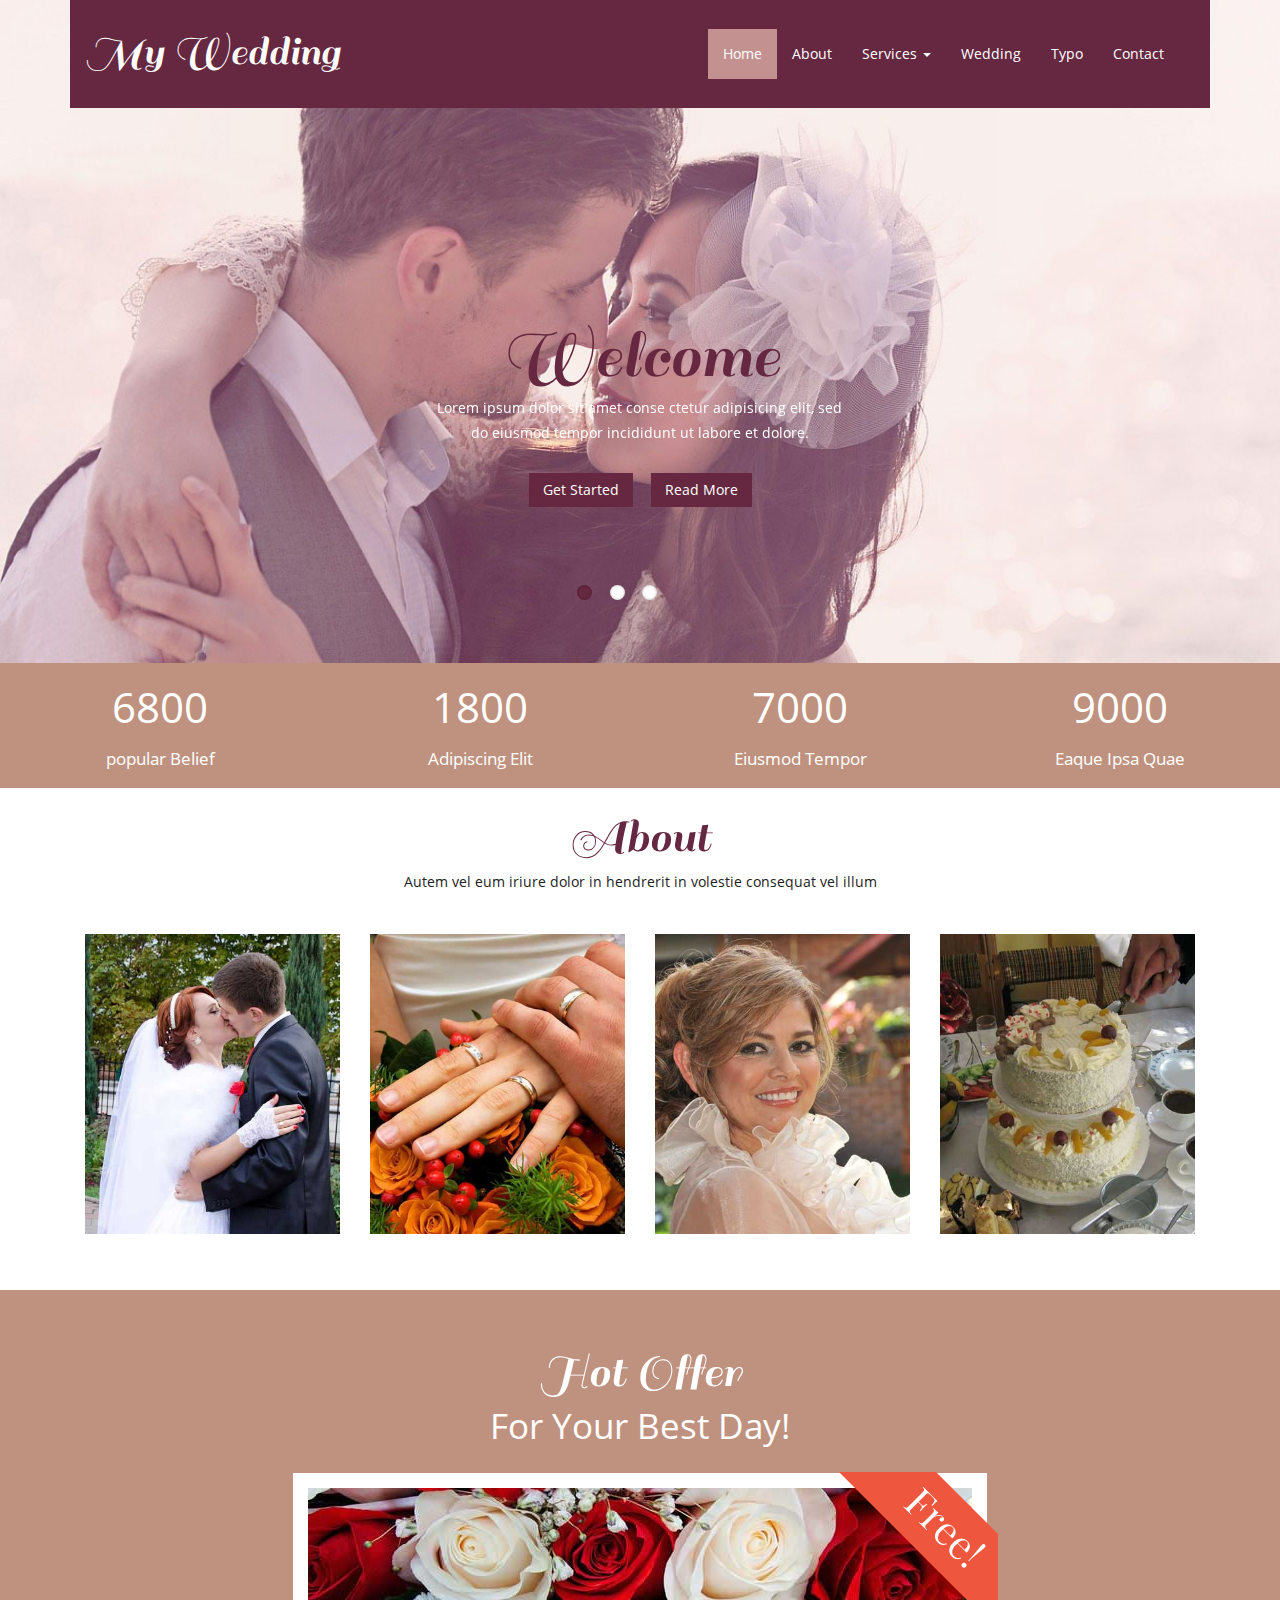
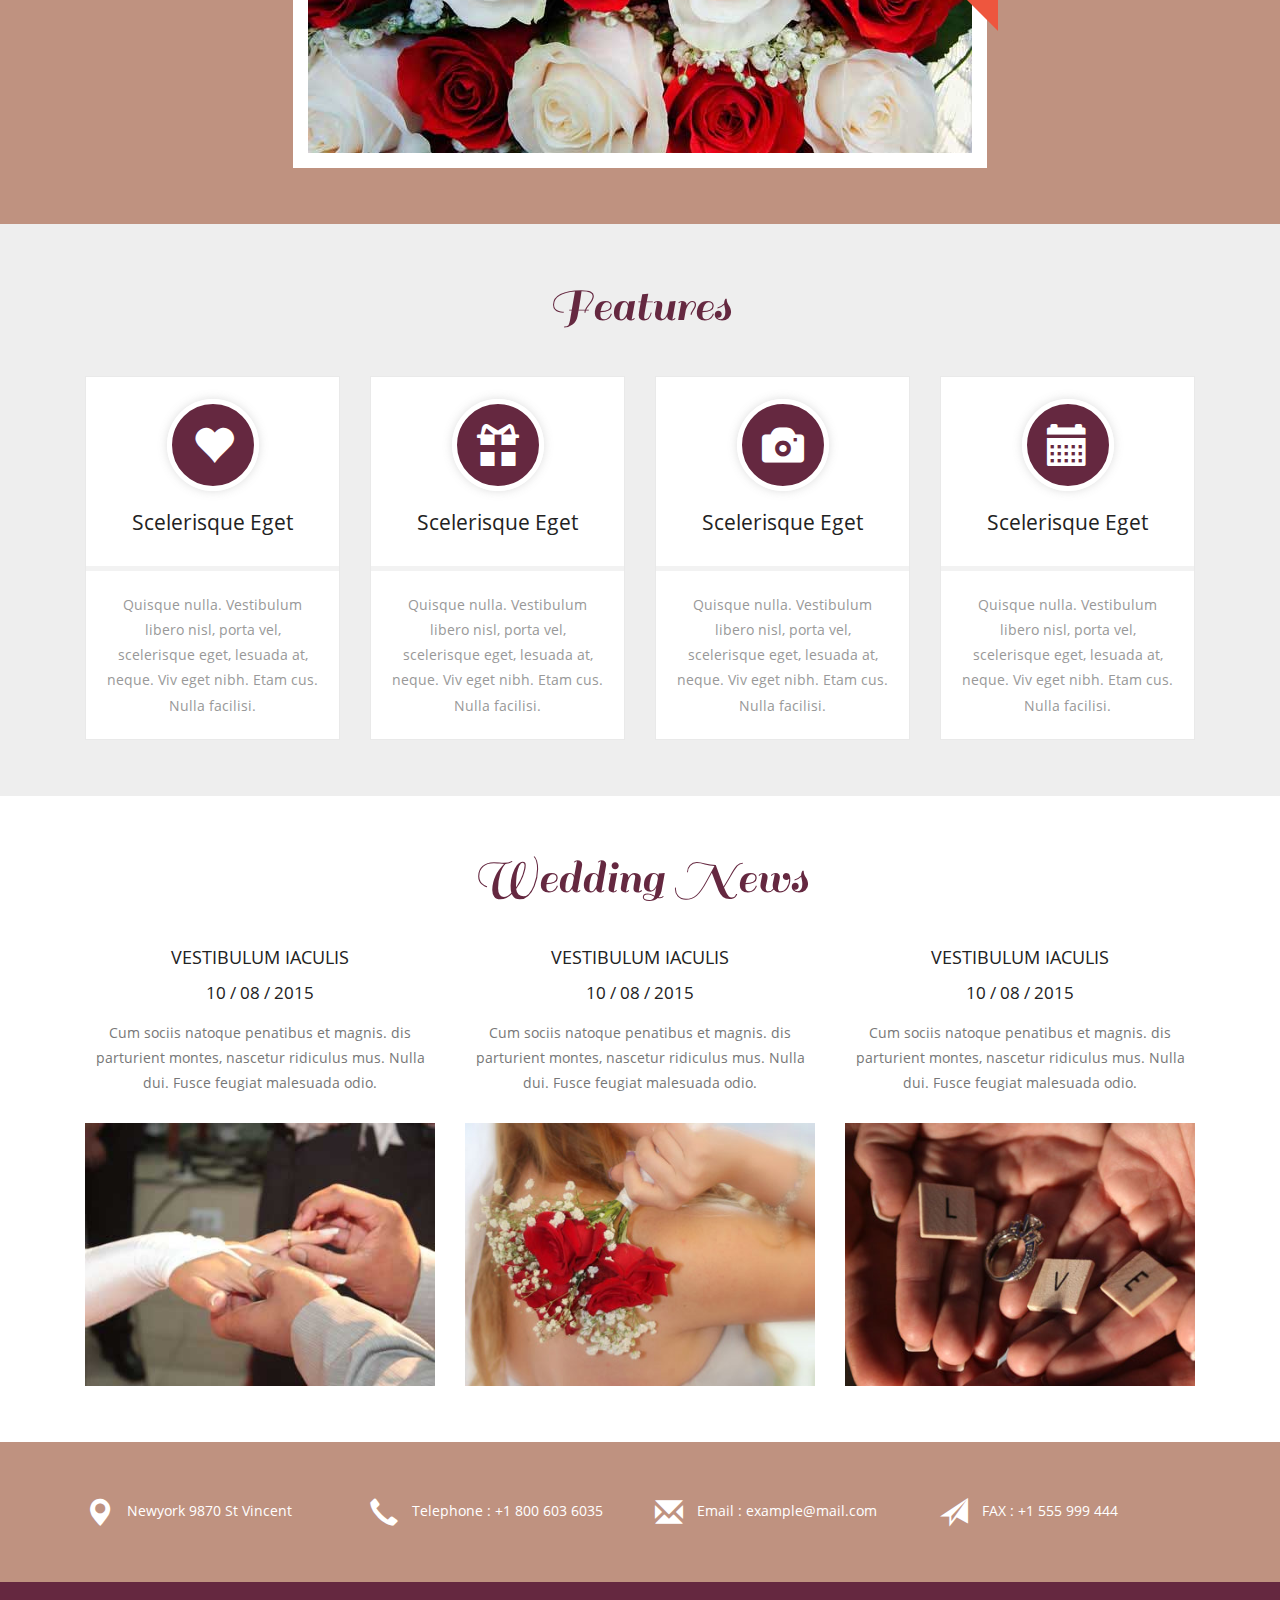
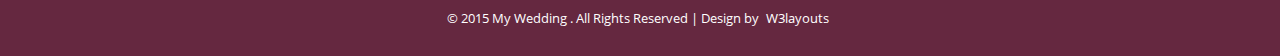
<file: WebContent/html/index.html>
<!--
Author: W3layouts
Author URL: http://w3layouts.com
License: Creative Commons Attribution 3.0 Unported
License URL: http://creativecommons.org/licenses/by/3.0/
-->
<!DOCTYPE HTML>
<html>
<head>
<title>My Wedding a Wedding Category Flat Bootstrap Responsive  Website Template | Home :: w3layouts</title>
<link href="css/bootstrap.css" rel="stylesheet" type="text/css" media="all">
<link href="css/style.css" rel="stylesheet" type="text/css" media="all" />
<meta name="viewport" content="width=device-width, initial-scale=1">
<meta http-equiv="Content-Type" content="text/html; charset=utf-8" />
<meta name="keywords" content="My Wedding Responsive web template, Bootstrap Web Templates, Flat Web Templates, Andriod Compatible web template, 
Smartphone Compatible web template, free webdesigns for Nokia, Samsung, LG, SonyErricsson, Motorola web design" />
<script type="application/x-javascript"> addEventListener("load", function() { setTimeout(hideURLbar, 0); }, false); function hideURLbar(){ window.scrollTo(0,1); } </script>
<link rel="stylesheet" href="css/flexslider.css" type="text/css" media="screen" />
<script src="js/jquery-1.11.1.min.js"></script>
<script src="js/bootstrap.js"></script>
</head>
<body>
<!--header-->
	<div class="header">
		<div class="container">
			<div class="header-top">
				<nav class="navbar navbar-default">
  <div class="container-fluid">
    <!-- Brand and toggle get grouped for better mobile display -->
    <div class="navbar-header">
      <button type="button" class="navbar-toggle collapsed" data-toggle="collapse" data-target="#bs-example-navbar-collapse-1" aria-expanded="false">
        <span class="sr-only">Toggle navigation</span>
        <span class="icon-bar"></span>
        <span class="icon-bar"></span>
        <span class="icon-bar"></span>
      </button>
	  <div class="navbar-brand">
      <h1><a href="index.html">My Wedding</a></h1>
	  </div>
    </div>

    <!-- Collect the nav links, forms, and other content for toggling -->
    <div class="collapse navbar-collapse" id="bs-example-navbar-collapse-1">
      <ul class="nav navbar-nav">
        <li class="active"><a href="index.html">Home <span class="sr-only">(current)</span></a></li>
        <li><a href="about.html">About</a></li>
        <li class="dropdown">
          <a href="#" class="dropdown-toggle" data-toggle="dropdown" role="button" aria-haspopup="true" aria-expanded="false">Services <span class="caret"></span></a>
          <ul class="dropdown-menu">
            <li><a href="services.html">Services1</a></li>
            <li><a href="services.html">Services2</a></li>
            <li><a href="services.html">Services3</a></li>
          </ul>
        </li>
		<li><a href="wedding.html">Wedding</a></li>
		<li><a href="typo.html">Typo</a></li>
		<li><a href="contact.html">Contact</a></li>
      </ul>
      
      </div><!-- /.navbar-collapse -->
  </div><!-- /.container-fluid -->
</nav>
			</div>
			<section class="slider">
						<div class="flexslider">
							<ul class="slides">
								<li>
									<div class="slider-info">
										<h3>Welcome</h3>
										<p>Lorem ipsum dolor sit amet conse ctetur adipisicing elit, sed do eiusmod tempor incididunt ut labore et dolore.</p>
											<div class="button">
												<a href="services.html" class="button1 hvr-rectangle-in">get started</a>
												<a href="#" class="button2 hvr-rectangle-in">read more</a>
											</div>

									</div>
								</li>
								<li>
									<div class="slider-info">
										<h3>Welcome</h3>
										<p>Lorem ipsum dolor sit amet conse ctetur adipisicing elit, sed do eiusmod tempor incididunt ut labore et dolore.</p>
											<div class="button">
												<a href="services.html" class="button1 hvr-rectangle-in">get started</a>
												<a href="#" class="button2 hvr-rectangle-in">read more</a>
											</div>
									</div>
								</li>
								<li>	
									<div class="slider-info">
										<h3>Welcome</h3>
										<p>Lorem ipsum dolor sit amet conse ctetur adipisicing elit, sed do eiusmod tempor incididunt ut labore et dolore.</p>
											<div class="button">
												<a href="services.html" class="button1 hvr-rectangle-in">get started</a>
												<a href="#" class="button2 hvr-rectangle-in">read more</a>
											</div>
									</div>
								</li>
							</ul>
						</div>
					</section>
						  <script defer src="js/jquery.flexslider.js"></script>
							  <script type="text/javascript">
									$(function(){
									  SyntaxHighlighter.all();
									});
									$(window).load(function(){
									  $('.flexslider').flexslider({
										animation: "slide",
										start: function(slider){
										  $('body').removeClass('loading');
										}
									  });
									});
							  </script>
						<!-- FlexSlider -->
		</div>
				<div class="banner-bottom">
				 <div class="banner-grids">
					<div class="col-md-3 banner-grid">
						<h5>6800</h5>
						<p>popular Belief</p>
					</div>
					<div class="col-md-3 banner-grid">
						<h5>1800</h5>
						<p>Adipiscing Elit</p>
					</div>
					<div class="col-md-3 banner-grid">
						<h5>7000</h5>
						<p>Eiusmod Tempor</p>
					</div>
					<div class="col-md-3 banner-grid">
						<h5>9000</h5>
						<p>Eaque Ipsa Quae</p>
					</div>
					<div class="clearfix"></div>
				</div>
			</div>
	</div>
	<!--header-->
	<div class="content">
				<!--about-->
					<div class="about">
					<div class="container">
						<div class="about-head">
						<h2>about</h2>
							<p>Autem vel eum iriure dolor in hendrerit in volestie consequat vel illum</p>
					</div>
					<div class="about-grids">
						<div class="col-md-3 about-grid test1">
						<img src="images/p1.jpg" class="img-responsive" alt="/">
							<div class="textbox">
								<h4>my wedding</h4>
								<p>Arenean nonummy hendrerit mau phaselntes nascetur ridic ulusm dui fusce feu.</p>
							</div>
						</div>
						<div class="col-md-3 about-grid test1">
						<img src="images/p2.jpg" class="img-responsive" alt="/">
						<div class="textbox">
								<h4>my wedding</h4>
								<p>Arenean nonummy hendrerit mau phaselntes nascetur ridic ulusm dui fusce feu.</p>
							</div>
						</div>
						<div class="col-md-3 about-grid test1">
						<img src="images/p3.jpg" class="img-responsive" alt="/">
						<div class="textbox">
								<h4>my wedding</h4>
								<p>Arenean nonummy hendrerit mau phaselntes nascetur ridic ulusm dui fusce feu.</p>
							</div>
						</div>
						<div class="col-md-3 about-grid test1">
						<img src="images/p4.jpg" class="img-responsive" alt="/">
						<div class="textbox">
								<h4>my wedding</h4>
								<p>Arenean nonummy hendrerit mau phaselntes nascetur ridic ulusm dui fusce feu.</p>
							</div>
						</div>
						<div class="clearfix"></div>
					</div>
				</div>
			</div>	
		<!--about-->
		<!--hot-offer-->
			<div class="hot-offer">
				<div class="container">
					<h3>hot offer</h3>
					<h4>for your best day!</h4>
					<img src="images/p5.jpg" class="img-responsive" alt="/">
					<div class="offer"></div>
				</div>
			</div>
			<!--hot-offer-->
				<div class="features">
					<div class="container">
						<h3>features</h3>
							<div class="features-grids">
								<div class="col-md-3 feature-grid">
								<div class="feature">
									<div class="feature1">
										<span class="glyphicon glyphicon-heart" aria-hidden="true"></span>
										<h4>scelerisque eget</h4>
									</div>
									<div class="feature2">
										<p>Quisque nulla. Vestibulum libero nisl, porta vel, scelerisque eget, lesuada at, neque. Viv eget nibh. Etam cus. Nulla facilisi. </p>
									</div>
								</div>
								</div>
								<div class="col-md-3 feature-grid">
								<div class="feature">
									<div class="feature1">
										<span class="glyphicon glyphicon-gift" aria-hidden="true"></span>
										<h4>scelerisque eget</h4>
									</div>
									<div class="feature2">
										<p>Quisque nulla. Vestibulum libero nisl, porta vel, scelerisque eget, lesuada at, neque. Viv eget nibh. Etam cus. Nulla facilisi. </p>
									</div>
								</div>
								</div>
								<div class="col-md-3 feature-grid">
								<div class="feature">
									<div class="feature1">
										<span class="glyphicon glyphicon-camera" aria-hidden="true"></span>
										<h4>scelerisque eget</h4>
									</div>
									<div class="feature2">
										<p>Quisque nulla. Vestibulum libero nisl, porta vel, scelerisque eget, lesuada at, neque. Viv eget nibh. Etam cus. Nulla facilisi. </p>
									</div>
								</div>
								</div>
								<div class="col-md-3 feature-grid">
								<div class="feature">
									<div class="feature1">
										<span class="glyphicon glyphicon-calendar" aria-hidden="true"></span>
										<h4>scelerisque eget</h4>
									</div>
									<div class="feature2">
										<p>Quisque nulla. Vestibulum libero nisl, porta vel, scelerisque eget, lesuada at, neque. Viv eget nibh. Etam cus. Nulla facilisi. </p>
									</div>
								</div>
								</div>
									<div class="clearfix"></div>
							</div>
					</div>
				</div>
					<!--news-->
					<div class="wedding-news">
						<div class="container">
							<h3>wedding news</h3>
								<div class="wedding-grid">
									<div class="col-md-4 weeding-new">
											<div class="wedding-inner">
												<h4><a href="#">VESTIBULUM IACULIS</a></h4>
												<h5>10 / 08 / 2015</h5>
												<p>Cum sociis natoque penatibus et magnis. dis parturient montes, nascetur ridiculus mus. Nulla dui. Fusce feugiat malesuada odio.</p>
											</div>
									<a href="#" class="mask">
									<img src="images/p6.jpg" class="img-responsive zoom-img" alt=""></a>	
										</div>
										<div class="col-md-4 weeding-new">
											<div class="wedding-inner">
												<h4><a href="#">VESTIBULUM IACULIS</a></h4>
												<h5>10 / 08 / 2015</h5>
												<p>Cum sociis natoque penatibus et magnis. dis parturient montes, nascetur ridiculus mus. Nulla dui. Fusce feugiat malesuada odio.</p>
											</div>
											<a href="#" class="mask">
									<img src="images/p7.jpg" class="img-responsive zoom-img" alt=""></a>	
										</div>
									<div class="col-md-4 weeding-new">
											<div class="wedding-inner">
												<h4><a href="#">VESTIBULUM IACULIS</a></h4>
												<h5>10 / 08 / 2015</h5>
												<p>Cum sociis natoque penatibus et magnis. dis parturient montes, nascetur ridiculus mus. Nulla dui. Fusce feugiat malesuada odio.</p>
											</div>
											<a href="#" class="mask">
									<img src="images/p8.jpg" class="img-responsive zoom-img" alt=""></a>	
										</div>
									<div class="clearfix"></div>
								</div>
						</div>
					</div>
							<!--news-->
					<!--indicate-->
				<div class="indicate">
					<div class="container">
						<div class="indicate-grids">
							<div class="col-md-3 indicate-grid">
								<p><span class="glyphicon glyphicon-map-marker" aria-hidden="true"></span>Newyork 9870 St Vincent</p>
							</div>
							<div class="col-md-3 indicate-grid">
								<p><span class="glyphicon glyphicon-earphone" aria-hidden="true"></span>Telephone :  +1 800 603 6035</p>
							</div>
							<div class="col-md-3 indicate-grid">
								<p><span class="glyphicon glyphicon-envelope" aria-hidden="true"></span>Email : <a href="mailto:example@mail.com"> example@mail.com</a></p>
							</div>
							<div class="col-md-3 indicate-grid">
								<p><span class="glyphicon glyphicon-send" aria-hidden="true"></span>FAX :  +1 555 999 444</p>
							</div>
							<div class="clearfix"></div>
						</div>
					</div>
				</div>
			<!--indicate-->
			</div>
			<!--footer-->
		<div class="footer-section">
			<div class="container">
				<div class="footer-top">
					<p> &copy; 2015 My Wedding . All Rights Reserved | Design by <a href="http://w3layouts.com">W3layouts</a></p>
				</div>
			</div>
		</div>
	
</body>
</html>
</file>
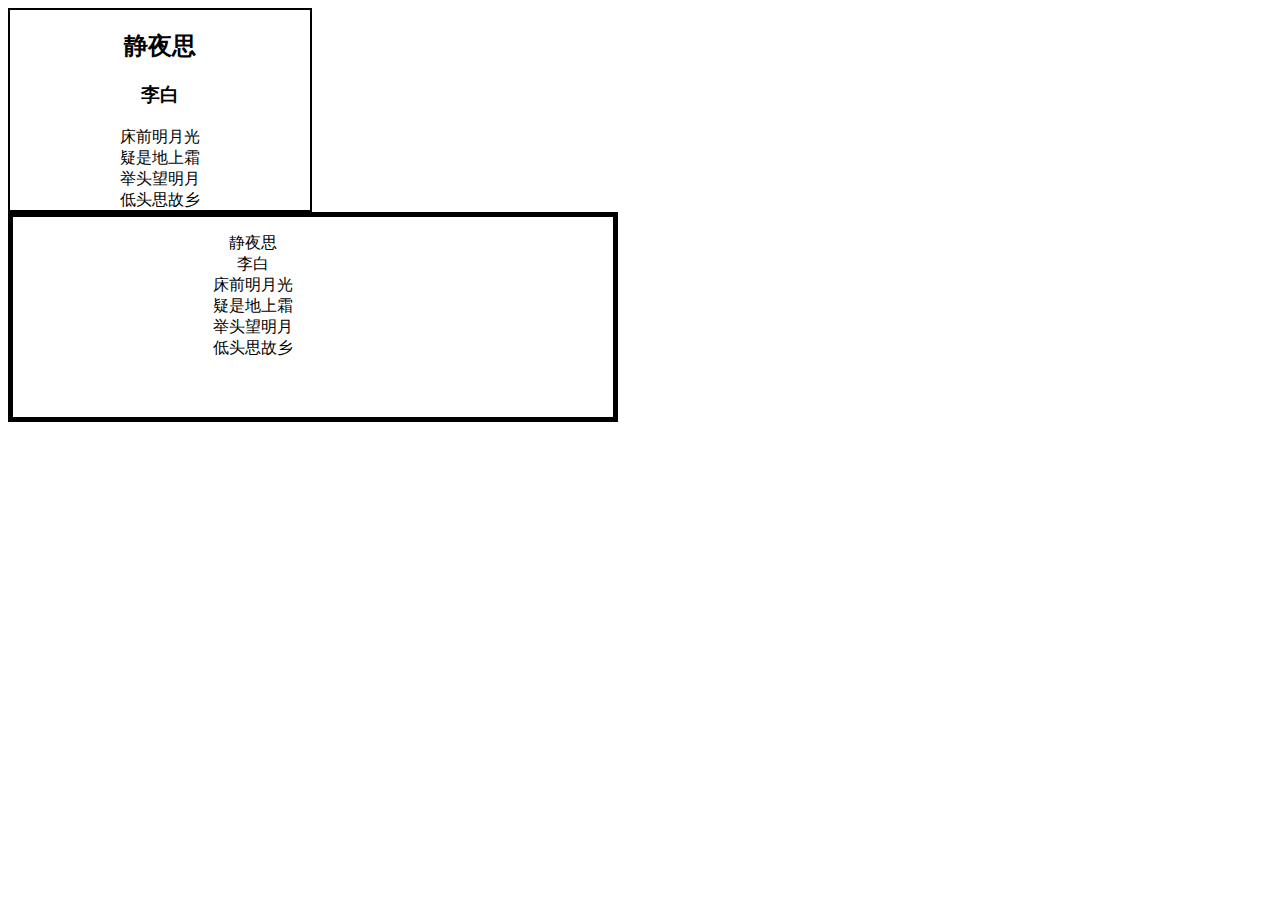
<file: WebContent/Text.html>
<!DOCTYPE html>
<html>
<head>
<meta charset="UTF-8">
<title>我的第一个网页</title>
</head>
<body>
        <div style="width:300px;
                    height:200px;
                    border:2px solid;
                    text-align: center;"><!--所包含文字对其方式  -->
       <h2 >静夜思</h2>
        <h3>李白</h3>  
                         床前明月光<br><!--br:break 折断换行 需单独使用  -->
                         疑是地上霜<br>
                         举头望明月<br>
                         低头思故乡<br>
              </div>
              <div  style="width:600px;
                    height:200px;
                    border:5px solid;
                    text-align: :left;">
                    <!-- 标签 做排版用的 -->
                   <ul  style="width:400px;
                        text-align:center;
                        list-style:none;">
                        <li>静夜思   <li>
                        <li> 李白<li>
                        <li>床前明月光</li>
                        <li>疑是地上霜</li>
                        <li>举头望明月</li>
                        <li>低头思故乡</li>                 
                        </ul>
                    
                    </div>             
</body>
</html>
</file>
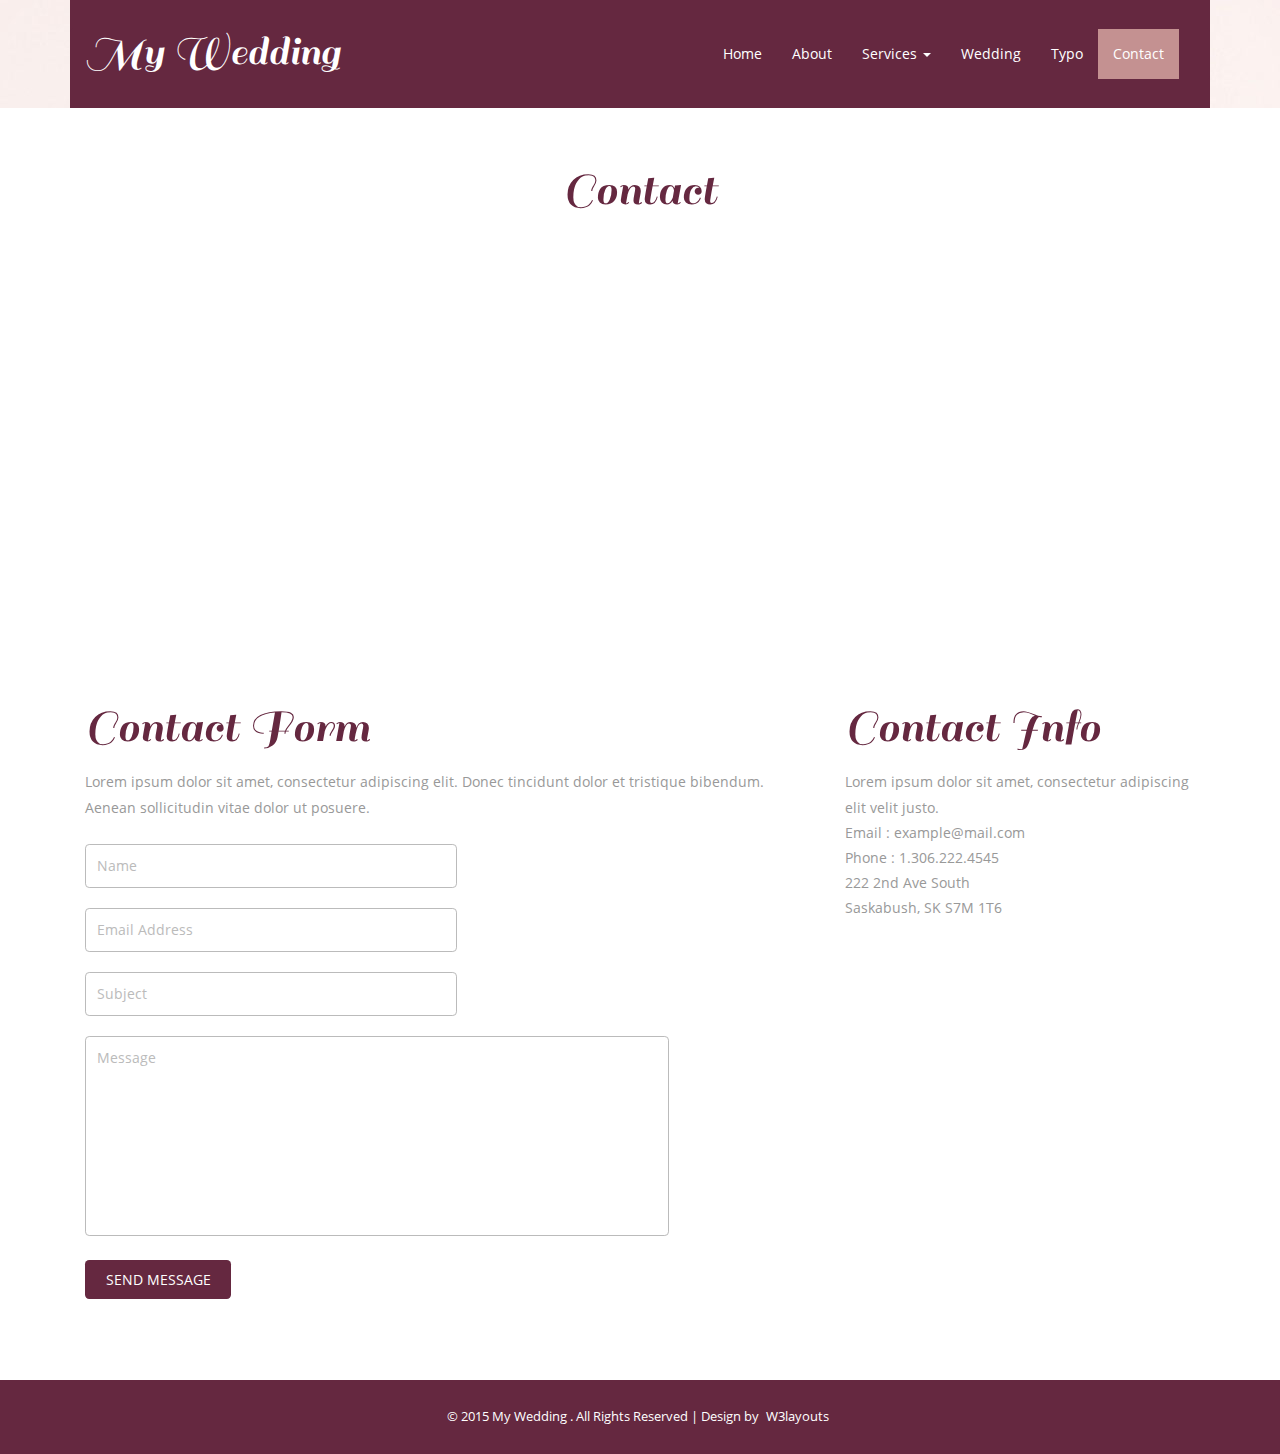
<file: WebContent/html/contact.html>
<!--
Author: W3layouts
Author URL: http://w3layouts.com
License: Creative Commons Attribution 3.0 Unported
License URL: http://creativecommons.org/licenses/by/3.0/
-->
<!DOCTYPE HTML>
<html>
<head>
<title>My Wedding a Wedding Category Flat Bootstrap Responsive  Website Template | Contact :: w3layouts</title>
<link href="css/bootstrap.css" rel="stylesheet" type="text/css" media="all">
<link href="css/style.css" rel="stylesheet" type="text/css" media="all" />
<meta name="viewport" content="width=device-width, initial-scale=1">
<meta http-equiv="Content-Type" content="text/html; charset=utf-8" />
<meta name="keywords" content="My Wedding Responsive web template, Bootstrap Web Templates, Flat Web Templates, Andriod Compatible web template, 
Smartphone Compatible web template, free webdesigns for Nokia, Samsung, LG, SonyErricsson, Motorola web design" />
<script type="application/x-javascript"> addEventListener("load", function() { setTimeout(hideURLbar, 0); }, false); function hideURLbar(){ window.scrollTo(0,1); } </script>
<script src="js/jquery-1.11.1.min.js"></script>
<link rel="stylesheet" href="css/flexslider.css" type="text/css" media="screen" />
<script src="js/bootstrap.js"></script>
</head>
<body>
<!--header-->
	<div class="header head-top">
		<div class="container">
			<div class="header-top">
				<nav class="navbar navbar-default">
  <div class="container-fluid">
    <!-- Brand and toggle get grouped for better mobile display -->
    <div class="navbar-header">
      <button type="button" class="navbar-toggle collapsed" data-toggle="collapse" data-target="#bs-example-navbar-collapse-1" aria-expanded="false">
        <span class="sr-only">Toggle navigation</span>
        <span class="icon-bar"></span>
        <span class="icon-bar"></span>
        <span class="icon-bar"></span>
      </button>
	  <div class="navbar-brand">
      <h1><a href="index.html">My Wedding</a></h1>
	  </div>
    </div>

    <!-- Collect the nav links, forms, and other content for toggling -->
    <div class="collapse navbar-collapse" id="bs-example-navbar-collapse-1">
      <ul class="nav navbar-nav">
        <li><a href="index.html">Home <span class="sr-only">(current)</span></a></li>
        <li><a href="about.html">About</a></li>
        <li class="dropdown">
          <a href="#" class="dropdown-toggle" data-toggle="dropdown" role="button" aria-haspopup="true" aria-expanded="false">Services <span class="caret"></span></a>
          <ul class="dropdown-menu">
            <li><a href="services.html">Services1</a></li>
            <li><a href="services.html">Services2</a></li>
            <li><a href="services.html">Services3</a></li>
          </ul>
        </li>
		<li><a href="wedding.html">Wedding</a></li>
		<li><a href="typo.html">Typo</a></li>
		<li class="active"><a href="contact.html">Contact</a></li>
      </ul>
      
      </div><!-- /.navbar-collapse -->
  </div><!-- /.container-fluid -->
</nav>
			</div>
			
			</div>
	</div>
	<!--header-->
	 <div class="content">
 		<div class="contact">
 			<div class="container">
 				<h2>contact</h2>
		 			<div class="contact-map">
						<iframe src="https://www.google.com/maps/embed?pb=!1m18!1m12!1m3!1d424396.3176723366!2d150.92243255000002!3d-33.7969235!2m3!1f0!2f0!3f0!3m2!1i1024!2i768!4f13.1!3m3!1m2!1s0x6b129838f39a743f%3A0x3017d681632a850!2sSydney+NSW%2C+Australia!5e0!3m2!1sen!2sin!4v1431587453420" width="100%" height="151px" frameborder="0" style="border:0"></iframe>
					</div>
				<div class="contact_top">
			 		<div class="col-md-8 contact_left">
			 			<h3>Contact Form</h3>
			 			<p>Lorem ipsum dolor sit amet, consectetur adipiscing elit. Donec tincidunt dolor et tristique bibendum. Aenean sollicitudin vitae dolor ut posuere.</p>
					  <form>
						 <div class="form_details">
					          <input type="text" class="text" value="Name" onfocus="this.value = '';" onblur="if (this.value == '') {this.value = 'Name';}">
							  <input type="text" class="text" value="Email Address" onfocus="this.value = '';" onblur="if (this.value == '') {this.value = 'Email Address';}">
							  <input type="text" class="text" value="Subject" onfocus="this.value = '';" onblur="if (this.value == '') {this.value = 'Subject';}">
							  <textarea value="Message" onfocus="this.value = '';" onblur="if (this.value == '') {this.value = 'Message';}">Message</textarea>
							  <div class="clearfix"> </div>
							 	 <div class="sub-button">
							  		<input type="submit" value="Send message">
								 </div>
						  </div>
						  </form>
				 </div>
			    <div class="col-md-4 company-right">
					   <div class="company_ad">
							<h3>Contact Info</h3>
							 <p>Lorem ipsum dolor sit amet, consectetur adipiscing elit velit justo.</p>
			      			<address>
	 							 <p>Email : <a href="mailto:example@mail.com">example@mail.com</a></p>
								 <p>Phone : 1.306.222.4545</p>
								 <p>222 2nd Ave South</p>
								 <p>Saskabush, SK   S7M 1T6</p>
							</address>
						</div>
				</div>	
				<div class="clearfix"> </div>
			</div>
		</div>
	</div>
 </div>
	<!--footer-->
		<div class="footer-section">
			<div class="container">
				<div class="footer-top">
					<p> &copy; 2015 My Wedding . All Rights Reserved | Design by <a href="http://w3layouts.com">W3layouts</a></p>
				</div>
			</div>
		</div>
	
</body>
</html>
</file>
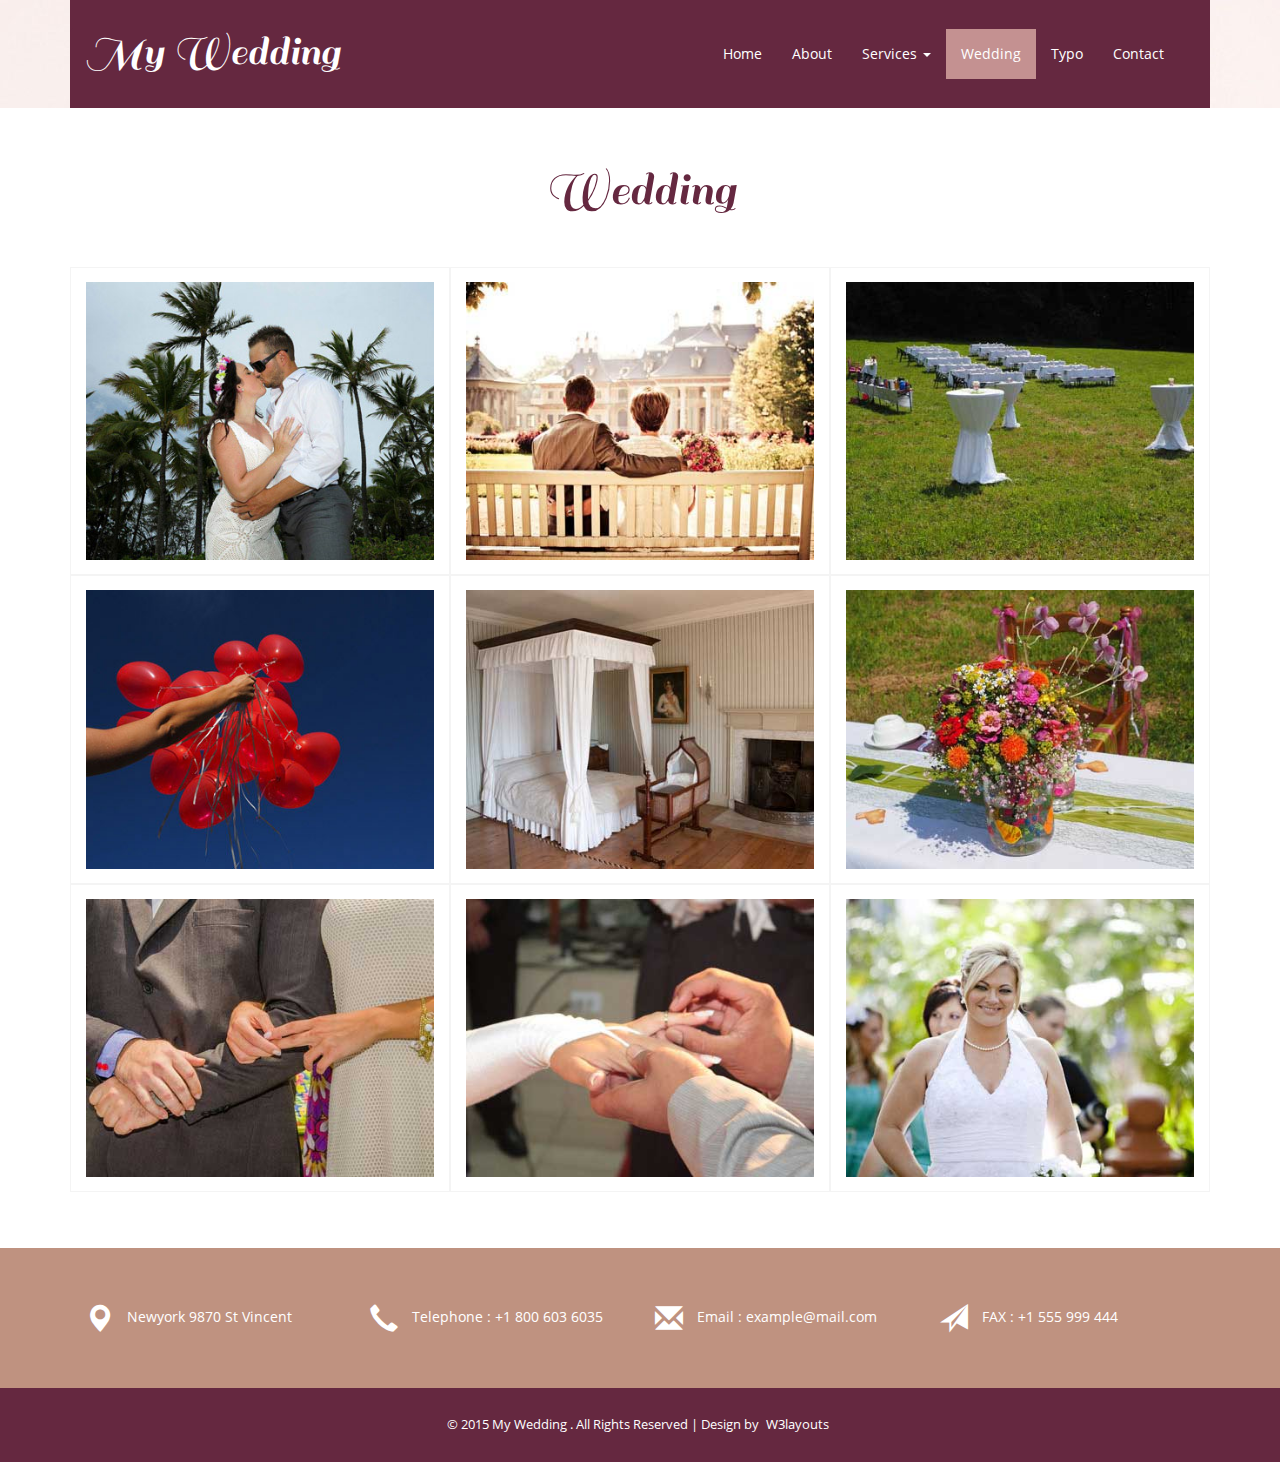
<file: WebContent/html/wedding.html>
<!--
Author: W3layouts
Author URL: http://w3layouts.com
License: Creative Commons Attribution 3.0 Unported
License URL: http://creativecommons.org/licenses/by/3.0/
-->
<!DOCTYPE HTML>
<html>
<head>
<title>My Wedding a Wedding Category Flat Bootstrap Responsive  Website Template | Wedding :: w3layouts</title>
<link href="css/bootstrap.css" rel="stylesheet" type="text/css" media="all">
<link href="css/style.css" rel="stylesheet" type="text/css" media="all" />
<meta name="viewport" content="width=device-width, initial-scale=1">
<meta http-equiv="Content-Type" content="text/html; charset=utf-8" />
<meta name="keywords" content="My Wedding Responsive web template, Bootstrap Web Templates, Flat Web Templates, Andriod Compatible web template, 
Smartphone Compatible web template, free webdesigns for Nokia, Samsung, LG, SonyErricsson, Motorola web design" />
<script type="application/x-javascript"> addEventListener("load", function() { setTimeout(hideURLbar, 0); }, false); function hideURLbar(){ window.scrollTo(0,1); } </script>
<script src="js/jquery-1.11.1.min.js"></script>
 <link rel="stylesheet" href="css/flexslider.css" type="text/css" media="screen" />
<script src="js/bootstrap.js"></script>
<link rel="stylesheet" href="css/swipebox.css">
			<script src="js/jquery.swipebox.min.js"></script> 
			    <script type="text/javascript">
					jQuery(function($) {
						$(".swipebox").swipebox();
					});
				</script>


</head>
<body>
<!--header-->
	<div class="header head-top">
		<div class="container">
			<div class="header-top">
				<nav class="navbar navbar-default">
  <div class="container-fluid">
    <!-- Brand and toggle get grouped for better mobile display -->
    <div class="navbar-header">
      <button type="button" class="navbar-toggle collapsed" data-toggle="collapse" data-target="#bs-example-navbar-collapse-1" aria-expanded="false">
        <span class="sr-only">Toggle navigation</span>
        <span class="icon-bar"></span>
        <span class="icon-bar"></span>
        <span class="icon-bar"></span>
      </button>
	  <div class="navbar-brand">
      <h1><a href="index.html">My Wedding</a></h1>
	  </div>
    </div>

    <!-- Collect the nav links, forms, and other content for toggling -->
    <div class="collapse navbar-collapse" id="bs-example-navbar-collapse-1">
      <ul class="nav navbar-nav">
        <li><a href="index.html">Home <span class="sr-only">(current)</span></a></li>
        <li><a href="about.html">About</a></li>
        <li class="dropdown">
          <a href="#" class="dropdown-toggle" data-toggle="dropdown" role="button" aria-haspopup="true" aria-expanded="false">Services <span class="caret"></span></a>
          <ul class="dropdown-menu">
            <li><a href="services.html">Services1</a></li>
            <li><a href="services.html">Services2</a></li>
            <li><a href="services.html">Services3</a></li>
          </ul>
        </li>
		<li class="active"><a href="wedding.html">Wedding</a></li>
		<li><a href="typo.html">Typo</a></li>
		<li><a href="contact.html">Contact</a></li>
      </ul>
      
      </div><!-- /.navbar-collapse -->
  </div><!-- /.container-fluid -->
</nav>
			</div>
			
			</div>
	</div>
	<!--header-->
	<div class="content">
				<!--wedding-->
		<div class="wedding-section">
		<div class="container">
				<h2>wedding</h2>
			<div class="gallery-grids">
				<div class="col-md-4 gallery-grid">
					<div class="gallery-grd">
					 <a class="swipebox" href="images/g1.jpg" ><img src="images/g1.jpg" class="img-style row6" alt=""><span class="zoom-icon"></span></a>

					</div>
				</div>
				<div class="col-md-4 gallery-grid">
					<div class="gallery-grd">
						 <a class="swipebox" href="images/g2.jpg" ><img src="images/g2.jpg" class="img-style row6" alt=""><span class="zoom-icon"></span></a>
					</div>
				</div>
				<div class="col-md-4 gallery-grid">
					<div class="gallery-grd">
						 <a class="swipebox" href="images/g3.jpg" ><img src="images/g3.jpg" class="img-style row6" alt=""><span class="zoom-icon"></span></a>
					</div>
				</div>
				<div class="clearfix"> </div>
			</div>
			<div class="gallery-grids">
				<div class="col-md-4 gallery-grid">
					<div class="gallery-grd">
						 <a class="swipebox" href="images/g4.jpg" ><img src="images/g4.jpg" class="img-style row6" alt=""><span class="zoom-icon"></span></a>
					</div>
				</div>
				<div class="col-md-4 gallery-grid">
					<div class="gallery-grd">
						 <a class="swipebox" href="images/g5.jpg" ><img src="images/g5.jpg" class="img-style row6" alt=""><span class="zoom-icon"></span></a>
					</div>
				</div>
				<div class="col-md-4 gallery-grid">
					<div class="gallery-grd">
						 <a class="swipebox" href="images/g6.jpg" ><img src="images/g6.jpg" class="img-style row6" alt=""><span class="zoom-icon"></span></a>
					</div>
				</div>
				<div class="clearfix"> </div>
			</div>
			<div class="gallery-grids">
				<div class="col-md-4 gallery-grid">
					<div class="gallery-grd">
						 <a class="swipebox" href="images/g7.jpg" ><img src="images/g7.jpg" class="img-style row6" alt=""><span class="zoom-icon"></span></a>
					</div>
				</div>
				<div class="col-md-4 gallery-grid">
					<div class="gallery-grd">
						 <a class="swipebox" href="images/g8.jpg" ><img src="images/g8.jpg" class="img-style row6" alt=""><span class="zoom-icon"></span></a>
					</div>
				</div>
				<div class="col-md-4 gallery-grid">
					<div class="gallery-grd">
						 <a class="swipebox" href="images/g9.jpg" ><img src="images/g9.jpg" class="img-style row6" alt=""><span class="zoom-icon"></span></a>
					</div>
				</div>
				<div class="clearfix"> </div>
			</div>
			</div>
			</div>

				</div>
				<div class="indicate">
					<div class="container">
						<div class="indicate-grids">
							<div class="col-md-3 indicate-grid">
								<p><span class="glyphicon glyphicon-map-marker" aria-hidden="true"></span>Newyork 9870 St Vincent</p>
							</div>
							<div class="col-md-3 indicate-grid">
								<p><span class="glyphicon glyphicon-earphone" aria-hidden="true"></span>Telephone :  +1 800 603 6035</p>
							</div>
							<div class="col-md-3 indicate-grid">
								<p><span class="glyphicon glyphicon-envelope" aria-hidden="true"></span>Email : <a href="mailto:example@mail.com"> example@mail.com</a></p>
							</div>
							<div class="col-md-3 indicate-grid">
								<p><span class="glyphicon glyphicon-send" aria-hidden="true"></span>FAX :  +1 555 999 444</p>
							</div>
							<div class="clearfix"></div>
						</div>
					</div>
				</div>
			
			<!--footer-->
		<div class="footer-section">
			<div class="container">
				<div class="footer-top">
					<p> &copy; 2015 My Wedding . All Rights Reserved | Design by <a href="http://w3layouts.com">W3layouts</a></p>
				</div>
			</div>
		</div>
		
	
</body>
</html>
</file>
<file: WebContent/html/css/style.css>
/*--
Author: W3layouts
Author URL: http://w3layouts.com
License: Creative Commons Attribution 3.0 Unported
License URL: http://creativecommons.org/licenses/by/3.0/
--*/
@font-face {
    font-family: 'Sail-Regular';
    src:url(../fonts/Sail-Regular.ttf) format('truetype');
}
@font-face {
    font-family: 'OpenSans-Regular';
    src:url(../fonts/OpenSans-Regular.ttf) format('truetype');
}
body a{
    transition:0.5s all;
	-webkit-transition:0.5s all;
	-moz-transition:0.5s all;
	-o-transition:0.5s all;
	-ms-transition:0.5s all;
}
input[type="button"]{
	transition:0.5s all;
	-webkit-transition:0.5s all;
	-moz-transition:0.5s all;
	-o-transition:0.5s all;
	-ms-transition:0.5s all;
}

h1,h2,h3,h4,h5,h6{
	padding:0 0;
	margin:0 0;
}
p{
	padding:0 0;
	margin:0 0;
}
ul{
	padding:0 0;
	margin:0 0;	
}
body{
	padding:0 0;
	margin:0 0; 
	font-family: 'OpenSans-Regular'
}
.header {
    background: url(../images/banner2.jpg)no-repeat 0px 0px;
    background-size: cover;
    min-height: 755px;
}
.header-top {
    padding: 2em 0;
	background-color: #652840;
}
.navbar-brand {
    float: left;
	margin-left: 0.8em;
}
.navbar-nav {
    float: right;
    margin: 0;
}
.top-menu ul li {
    display: inline-block;
    margin: 0.8em 1em;
}
.navbar-brand h1 a {
    text-decoration: none;
	color:#fff;
	font-size: 1.2em;
    font-family: 'Sail-Regular';
    text-transform: capitalize;
}
.navbar-default .navbar-nav > li > a {
    color: #fff;
}
.navbar-default .navbar-nav > li > a:hover, .navbar-default .navbar-nav > li > a:focus {
    color: #fff;
    background-color: transparent;
}
.navbar-default .navbar-nav > .active > a, .navbar-default .navbar-nav > .active > a:hover, .navbar-default .navbar-nav > .active > a:focus {
    color: #fff;
    background-color: #C49191;
}
.dropdown-menu > li > a:hover, .dropdown-menu > li > a:focus {
    color: #222;
    text-decoration: none;
    background-color: #fff;
}
.navbar {
    position: relative;
    min-height: 50px;
    margin-bottom: 0;
    border: 1px solid transparent;
}
.navbar-brand {
    float: left;
    height: 0px;
    padding: 0px 15px;
    font-size: 18px;
    line-height: 20px;
}
.navbar-default .navbar-nav > .open > a, .navbar-default .navbar-nav > .open > a:hover, .navbar-default .navbar-nav > .open > a:focus {
    color: #fff;
    background-color: #652840;
}
.dropdown-menu > li > a {
    display: block;
    padding: 10px 20px;
}
.navbar-default {
     border-color: #652840!important;
    background-color: #652840;
}
.top-menu ul li a {
    font-size: 1.1em;
    text-transform: capitalize;
    text-decoration: none;
    color: #fff;
}
span.menu {
  display: none;
}
.slider {
  margin-top:15em;
  text-align: center;
}
.slider-info h3 {
  font-size: 5em;
  color:#652840;
  font-family: 'Sail-Regular';

}
.slider-info p{
	font-size: 1em;
    font-weight: 400;
    color: #fff;
    width: 36%;
    line-height: 1.8em;
    margin: 0 auto;
}
a.button1 {
    font-size: 1em;
    padding: 0.5em 1em;
    color: #fff;
    margin-right: 1em;
    text-decoration: none;
    text-transform: capitalize;
	display: inline-block;
}
a.button2 {
    font-size: 1em;
    padding: 0.5em 1em;
    color: #fff;
    text-decoration: none;
    text-transform: capitalize;
	display: inline-block;
}
.button {
    margin-top: 2em;
}
.banner-bottom {
    position: relative;
}
.banner-grids {
    position: absolute;
    top: 156px;
    left: 0;
    width: 100%;
    text-align: center;
    background-color: #bf9280;
}
.banner-grid h5 {
    font-size: 3em;
    color: #fff;
    margin: 0.5em 0 0;
}
.banner-grid p {
    font-size: 1.2em;
    color: #fff;
	padding: 1em 0;
}
/* Rectangle In */
.hvr-rectangle-in {
  display: inline-block;
  vertical-align: middle;
  -webkit-transform: translateZ(0);
  transform: translateZ(0);
  box-shadow: 0 0 1px rgba(0, 0, 0, 0);
  -webkit-backface-visibility: hidden;
  backface-visibility: hidden;
  -moz-osx-font-smoothing: grayscale;
  position: relative;
 background: #bf9280;
  -webkit-transition-property: color;
  transition-property: color;
  -webkit-transition-duration: 0.3s;
  transition-duration: 0.3s;
}
.hvr-rectangle-in:before {
  content: "";
  position: absolute;
  z-index: -1;
  top: 0;
  left: 0;
  right: 0;
  bottom: 0;
    background: #652840;
-webkit-transform: scale(1);
  transform: scale(1);
  -webkit-transition-property: transform;
  transition-property: transform;
  -webkit-transition-duration: 0.3s;
  transition-duration: 0.3s;
  -webkit-transition-timing-function: ease-out;
  transition-timing-function: ease-out;
}
.hvr-rectangle-in:hover, .hvr-rectangle-in:focus, .hvr-rectangle-in:active {
  color: white;
}
.hvr-rectangle-in:hover:before, .hvr-rectangle-in:focus:before, .hvr-rectangle-in:active:before {
  -webkit-transform: scale(0);
  transform: scale(0);
}

.about {
    padding: 4em 0;
	text-align: center;
}
.test1 {
position:relative;
overflow:hidden;
}
.test1 .textbox {
  width: 270px;
  height: 480px;
  position: absolute;
  top: 0px;
  left: 11px;
  margin-top: -466px;
  border-radius: 2px;
    padding: 8em 2em 0;
}
.test1:hover .textbox {
 margin-top:0;
}
.textbox p{
   font-size: 1em;
  color: #fff;
  text-align: center;
}
.textbox h4 {
  font-size: 1.5em;
  text-align: center;
  margin-bottom:0.5em;
  color: #fff;
  font-weight: 600;
  text-transform: capitalize;
}
.textbox {
-webkit-transition: all 0.7s ease;
transition: all 0.7s ease;
}
.about-head h2 {
    font-size: 3.5em;
    color: #652840;
    font-family: 'Sail-Regular';
    text-transform: capitalize;
}
.about-head p {
    font-size: 1em;
    color: #222;
    margin-top: 0.5em;
}
.about-grids {
    margin-top: 3em;
}
.hot-offer {
    text-align: center;
    padding: 4em 0;
	background-color: #BF9280;
	position: relative;

}
.hot-offer img {
    margin: 2em auto 0;
    border: 15px solid #fff;
}
.hot-offer h3 {
    font-size: 3.5em;
    color: #fff;
    font-family: 'Sail-Regular';
    text-transform: capitalize;
}
.hot-offer h4 {
    font-size: 2.5em;
    color: #fff;
    text-transform: capitalize;
	margin-top: 0.2em;
}
.offer  {
    background: url("../images/abs-1.png") no-repeat 0px 0px;
    width:159px;
    height: 159px;
    position: absolute;
    top: 34%;
    right: 28%;
}
.features {
    text-align: center;
    padding: 4em 0;
	background:#eee;
}
.feature {
    background: #fff;
    border: 1px solid #E9E9E9;
}
.features h3 {
    font-size: 3.5em;
    color: #652840;
    font-family: 'Sail-Regular';
    text-transform: capitalize;
}
.feature2 p {
    font-size: 1em;
    line-height: 1.8em;
    color: #999;
    border-top: 5px solid #F2F2F2;
    padding: 1.5em;
}
.feature1 h4 {
    font-size: 1.5em;
    color: #222;
    padding: 1em 0 0.5em;
	text-transform: capitalize;
}
span.glyphicon.glyphicon-heart,span.glyphicon.glyphicon-camera,span.glyphicon.glyphicon-calendar,span.glyphicon.glyphicon-gift {
    border-radius: 4em;
    font-size: 3em;
    -webkit-border-radius: 4em;
    -moz-border-radius: 4em;
    -o-border-radius: 4em;
    border: 5px solid #FFF;
    box-shadow: 0px 0px 10px rgba(119, 119, 119, 0.25);
    -webkit-box-shadow: 0px 0px 10px rgba(119, 119, 119, 0.25);
    -moz-box-shadow: 0px 0px 10px rgba(119, 119, 119, 0.25);
    -o-box-shadow: 0px 0px 10px rgba(119, 119, 119, 0.25);
    display: inline-block;
    padding: 20px;
    background: #652840;
    background: -moz-linear-gradient(top, #03bcfd 0%, #019bd1 100%);
    background: -webkit-gradient(linear, left top, left bottom, color-stop(0%,#652840), color-stop(100%,#652840));
    background: -webkit-linear-gradient(top, #652840 0%,#652840 100%);
    background: -o-linear-gradient(top, #03bcfd 0%,#019bd1 100%);
    background: -ms-linear-gradient(top, #03bcfd 0%,#019bd1 100%);
    background: linear-gradient(to bottom, #652840 0%,#652840 100%);
    filter: progid:DXImageTransform.Microsoft.gradient( startColorstr='#03bcfd', endColorstr='#019bd1',GradientType=0 );
    cursor: pointer;
    transition: 0.5s ease;
    -moz-transition: 0.5s ease;
    -o-transition: 0.5s ease;
    -webkit-transition: 0.5s ease;
    color: #fff;
}
span.glyphicon.glyphicon-heart:hover {
    background-color: #bf9280;
    background-image: -moz-linear-gradient(top,#bf9280,#bf9280);
    background-image: -webkit-gradient(linear,0 0,0 100%,from(#bf9280),to(#bf9280));
    background-image: -webkit-linear-gradient(top,#bf9280,#bf9280);
    background-image: -o-linear-gradient(top,#bf9280,#bf9280);
    background-image: linear-gradient(to bottom,#bf9280,#bf9280);
    background-repeat: repeat-x;
}
span.glyphicon.glyphicon-camera:hover{
 background-color: #bf9280;
    background-image: -moz-linear-gradient(top,#bf9280,#bf9280);
    background-image: -webkit-gradient(linear,0 0,0 100%,from(#bf9280),to(#bf9280));
    background-image: -webkit-linear-gradient(top,#bf9280,#bf9280);
    background-image: -o-linear-gradient(top,#bf9280,#bf9280);
    background-image: linear-gradient(to bottom,#bf9280,#bf9280);
    background-repeat: repeat-x;
}
span.glyphicon.glyphicon-calendar:hover{
 background-color: #bf9280;
    background-image: -moz-linear-gradient(top,#bf9280,#bf9280);
    background-image: -webkit-gradient(linear,0 0,0 100%,from(#bf9280),to(#bf9280));
    background-image: -webkit-linear-gradient(top,#bf9280,#bf9280);
    background-image: -o-linear-gradient(top,#bf9280,#bf9280);
    background-image: linear-gradient(to bottom,#bf9280,#bf9280);
    background-repeat: repeat-x;
}
span.glyphicon.glyphicon-gift:hover{
 background-color: #bf9280;
    background-image: -moz-linear-gradient(top,#bf9280,#bf9280);
    background-image: -webkit-gradient(linear,0 0,0 100%,from(#bf9280),to(#bf9280));
    background-image: -webkit-linear-gradient(top,#bf9280,#bf9280);
    background-image: -o-linear-gradient(top,#bf9280,#bf9280);
    background-image: linear-gradient(to bottom,#bf9280,#bf9280);
    background-repeat: repeat-x;
}
.features-grids {
    margin-top: 3em;
}
.feature1 {
    padding: 1.5em;
}
.wedding-news {
    padding: 4em 0;
    text-align: center;
}
.wedding-news h3 {
    font-size: 3.5em;
    color: #652840;
    font-family: 'Sail-Regular';
    text-transform: capitalize;
}
.wedding-inner h5{
    font-size: 1.2em;
    color: #222;
	padding:1em 0
}
.wedding-inner p {
    font-size: 1em;
    color: #777;
	line-height:1.8em
}
.wedding-inner h4 a {
    text-decoration: none;
	 font-size: 1em;
    color: #222;
}
.wedding-inner h4 a:hover {
    color: #652840;
}
.wedding-grid {
    margin-top: 3em;
}
.wedding-inner {
    margin-bottom: 2em;
}
a.mask {
  text-decoration: none;
  overflow: hidden;
  display: block;
}
img.zoom-img {
    -webkit-transform: scale(1, 1);
    -webkit-transition-timing-function: ease-out;
    -webkit-transition-duration: 250ms;
    -moz-transform: scale(1, 1);
    -moz-transition-timing-function: ease-out;
    -moz-transition-duration: 250ms;
}
img.zoom-img:hover {
    -webkit-transform: scale(1.1);
    -webkit-transition-timing-function: ease-out;
    -webkit-transition-duration: 750ms;
    -moz-transform: scale(1.1);
    -moz-transition-timing-function: ease-out;
    -moz-transition-duration: 750ms;
    overflow: hidden;
}
.indicate {
    padding: 4em 0;
	background-color: #BF9280;
}
span.glyphicon.glyphicon-map-marker {
    font-size: 2em;
	vertical-align: middle;
	margin-right: 0.5em;
	color:#fff;
}
span.glyphicon.glyphicon-earphone{
   font-size: 2em;
	vertical-align: middle;
	margin-right: 0.5em;
	color:#fff;
}
span.glyphicon.glyphicon-envelope {
    font-size: 2em;
	vertical-align: middle;
	margin-right: 0.5em;
	color:#fff;
}
span.glyphicon.glyphicon-send {
    font-size: 2em;
	vertical-align: middle;
	margin-right: 0.5em;
	color:#fff;
}
.indicate-grid p a {
    color: #fff;
    text-decoration: none;
}
.indicate-grid p {
    font-size: 1em;
    color: #fff;
}
.footer-section{
	padding:2em 0;
	text-align:center;
	background: #652840;
}
.footer-top p {
	font-size: 0.9em;
	color: #fff;
	font-weight: 400;
}
.footer-top  a {
	font-size: 1em;
	color:#fff;
	font-weight: 400;
	text-transform: capitalize;
}
.footer-top a:hover {
	color: #fff;
}
.footer-top a {
	margin: 0 0.3em
}
/**about**/
.header.head-top {
    min-height: 108px;
}
.OurLove-grid iframe {
    width: 100%;
    height: 260px;
}
.OurLove-section h2 {
    font-size: 3.5em;
    color: #652840;
    font-family: 'Sail-Regular';
    text-transform: capitalize;
	text-align: center;
}
.OurLove-grid1 h4 {
    font-size: 1.5em;
    color: #bf9280;
}
.OurLove-grid1 p {
    font-size: 1em;
    line-height: 1.8em;
    padding: 1em 0;
    color: #999;
}
.OurLove-grids {
    margin-top: 3em;
}
.OurLove-section {
    padding: 4em 0;
}
.team-grids {
  position: relative;
}
.team h3 {
  font-size: 3.5em;
  color: #652840;
  font-family: 'Sail-Regular';
  text-transform: capitalize;
}
.team {
  padding:0em 0em 4em;
    text-align: center;
}
.team-info {
  margin-top: 3em;
}
.team-grids a {
	overflow: hidden;
	position: relative;
	display: block;
}
.captn h4 {
  color: #fff;
  margin: .1em 0 0.5em;
  font-size: 1.5em;
  
}
.captn p {
  color: #fff;
    font-size:1em;
}
.team-grids a .captn {
  display: inline-block;
  height: 100%;
  width: 100%;
  font-weight: 800;
  color: #ffffff;
  position: absolute;
  bottom: -80%;
  right: 2%;
  background-color: rgba(51, 51, 51, 0.68);
  padding: 5% 10%;
  text-align: center;
  -o-transition: all 0.3s ease;
  -moz-transition: all 0.3s ease;
  -ms-transition: all 0.3s ease;
  -webkit-transition: all 0.3s ease;
  transition: all 0.3s ease;
}
.team-grids a:hover .captn {
  width: 100%;
  bottom: 0%;
  padding: 40% 10%;
    right: 2%;
}
.why-choose {
    padding: 1em 0 4em;
    text-align: center;
}
.why-choose h3 {
   font-size: 3.5em;
  color: #652840;
  font-family: 'Sail-Regular';
  text-transform: capitalize;

}
.choose-grid h4{
 font-size: 1.5em;
  color: #bf9280;
  text-transform: capitalize;
}
.choose-grid p{
	font-size:1em;
	line-height:1.8em;
	color:#999;
	margin:1em 0 0
}
.choose-grids {
  margin-top: 3em;
}

/*-- gallery --*/
.wedding-section{
	padding:4em 0;
	text-align:center;
}
.wedding-section h2 {
  font-size: 3.5em;
  color: #652840;
  font-family: 'Sail-Regular';
  text-transform: capitalize;
    margin-bottom: 1em;
}
.gallery-grid{
	border:1px solid #f4f4f4;
}
.gallery-grd{
	padding:1em 0;
	position:relative;
}
.gallery-grd img{
	width:100%;
}
.zoom-icon {
  position: absolute;
  opacity: 0;
  filter: alpha(opacity=0);
  -ms-filter: "progid:DXImageTransform.Microsoft.Alpha(opacity=0)";
  display: block;
  left: 0;
  top: 0px;
  width: 348px;
  height: 227px;
  background: rgba(101, 40, 64, 0.61)url(../images/zoom.png) center center no-repeat;
  cursor: pointer;
  transition: all .2s ease-in-out;
  -webkit-transition: all .2s ease-in-out;
  -moz-transition: all .2s ease-in-out;
  -o-transition: all .2s ease-in-out;
}
.gallery-grd.zoom-icon {
	top: -50px;
	width: 100%;
	height: 182px;
}
.gallery-grd a:hover .zoom-icon {
	top: 14%;
	opacity: 1;
	filter: alpha(opacity=99); 
	-ms-filter: "progid:DXImageTransform.Microsoft.Alpha(opacity=99)";
}
.services {
  padding: 4em 0;
  text-align: center;
 }
.services h2 {
   font-size: 3.5em;
  color: #652840;
  font-family: 'Sail-Regular';
  text-transform: capitalize;
  text-align: center
}
.services p {
  font-size: 1em;
  color: #eee;
  line-height: 1.8em;
}
.services h4 {
    font-size: 1.5em;
    text-transform: capitalize;
    margin: 0.6em 0 0.4em;
    color: #fff;
  }
.services-grids {
  margin-top: 3em;
}
.ser1 {
 background: #652840;
  padding: 2em;
}
.ser1:hover {
   background:#bf9280;
}
.professional{
	padding:0em 0 4em ;
}
.professional h3 {
    font-size: 3.5em;
  color: #652840;
  font-family: 'Sail-Regular';
  text-transform: capitalize;
  text-align: center
}
.professional-grid1 h4 {
  	font-size: 1.5em;
    text-transform: capitalize;
    color: #bf9280;
  }
.professional-grid1 p {
  font-size: 1em;
  padding: .5em 0;
  color: #999;
  line-height: 2em;
 }
.professional-grids {
  margin-top: 3em;
}
.service-list {
  padding: 4em 0;
  background-color: #bf9280;
}
.service-list h3 {
   font-size: 3.5em;
  color: #fff;
  font-family: 'Sail-Regular';
  text-transform: capitalize;
  text-align: center
}
.ser-list ul li{
 list-style-type: none;
}
.ser-list ul li a {
  color: #eee;
  font-size: 1em;
  padding: 6px 24px;
  background: url(../images/list-arrow.png) no-repeat 0px 10px;
  line-height:2em;
  text-decoration:none;
 }
.ser-list ul li a:hover {
    color: #652840;
}
.service-grids {
  margin-top: 3em;
}
/*-- services --*/
/*-- Typography --*/
h2.tittle {
    font-size: 3.5em;
  color: #652840;
  font-family: 'Sail-Regular';
  text-transform: capitalize;
  text-align: center;
}
.typo {
  padding: 4em 0;
}
.show-grid [class^=col-] {
    background: #fff;
  text-align: center;
  margin-bottom: 10px;
  line-height: 2em;
  border: 10px solid #f0f0f0;
}
.show-grid [class*="col-"]:hover {
  background: #e0e0e0;
}
.grid_3{
	margin-bottom:2em;
}
.xs h3, h3.m_1{
	color:#000;
	font-size:1.7em;
	font-weight:300;
	margin-bottom: 1em;
}
.grid_3 p{
  color: #777;
  font-size: 0.85em;
  margin-bottom: 1em;
  font-weight: 300;
}
.grid_4{
	background:none;
	margin-top:50px;
}
.label {
  font-weight: 300 !important;
  border-radius:4px;
}  

.grid_5 h3, .grid_5 h2, .grid_5 h1, .grid_5 h4, .grid_5 h5{
	margin-bottom:1em;
}
.table > thead > tr > th, .table > tbody > tr > th, .table > tfoot > tr > th, .table > thead > tr > td, .table > tbody > tr > td, .table > tfoot > tr > td {
  border-top: none !important;
}
.tab-content > .active {
  display: block;
  visibility: visible;
}
/*--//Typography --*/
/**contact**/
.contact-map iframe {
	min-height:380px;
	width: 100%;
	border: none;
}
.contact {
  padding: 4em 0
  
}
.contact_top {
	padding:4em 0 0em 0;
}
.contact h2 {
	font-size: 3.5em;
  color: #652840;
  font-family: 'Sail-Regular';
  text-transform: capitalize;
    text-align: center;
}
.contact-map {
  margin-top: 3em;
}
.contact-top h3 {
	font-size: 3.5em;
	color: #652840;
	font-family: 'Sail-Regular';
	text-transform: capitalize;
}
.contact_left p{
	color:#999;
	font-size:1em;
	line-height:1.8em;
	margin-bottom: 1em;
}
.form_details input[type="text"], .form_details textarea {
	padding: 11px;
	width: 51%;
	font-size: 1em;
	margin: 10px 0px;
	border:1px solid #bbb;
	color: #bbb;
	background: none;
	-webkit-appearance: none;
	float: left;
	outline: none;
	font-weight:400;
	border-radius: 0.3em;
	-webkit-border-radius: 0.3em;
	-o-border-radius: 0.3em;
	-moz-border-radius: 0.3em;
}
.form_details textarea {
	height:200px;
	resize:none;
	width:80%;
}
.form_details input[type="submit"] {
	margin-top:1em;
	color: #fff;
	font-size: 1em;
	padding: 0.7em 1em;
	-webkit-appearance:none;
	text-transform: uppercase;
	display: inline-block;
	-webkit-transition: all 0.3s ease-out;
	-moz-transition: all 0.3s ease-out;
	-ms-transition: all 0.3s ease-out;
	-o-transition: all 0.3s ease-out;
	transition: all 0.3s ease-out;
	font-weight:400;
	border: none;
	text-transform:uppercase;
	outline: none;
	cursor: pointer;
	width:20%;
	background:#652840;
	border-radius: 0.3em;
	-webkit-border-radius: 0.3em;
	-o-border-radius: 0.3em;
	-moz-border-radius: 0.3em;
}
.form_details input[type="submit"]:hover {
 	text-decoration: none;
	color: #fff;
	background:#bf9280;
}

.sub-button {
	margin-bottom: 25px;
}
.contact_left h3,.company_ad h3 {
  font-size: 3.5em;
  color: #652840;
  font-family: 'Sail-Regular';
  text-transform: capitalize;
    margin-bottom: .3em;
 }
 .company_ad p {
  font-size: 1em;
   color: #999;
  line-height: 1.8em;
 }
 .company_ad a {
    color: #999;
}
 /**responsive**/
  @media(max-width:1440px){
 .offer {
     right: 25.2%;
}
}
@media (max-width: 1366px){
.offer {
    right: 24.2%;
}
}
@media (max-width: 1280px){
.offer {
    right: 22%;
}
}
 @media(max-width:1080px){
.slider-info h3 {
    font-size: 4em;
 }
 .slider-info p {
    font-size: 0.965em;
	    width: 40%
}
.header.head-top {
    min-height: 108px;
}
.header {
   min-height: 565px;
}
.slider {
    margin-top: 7em;
}
.banner-grids {
    top: 95px;
}
.banner-grid h5 {
    font-size: 2.5em
}
.banner-grid p {
    font-size: 1em;
}
.about-head h2,.OurLove-section h2,.services h2,.wedding-section h2,.wedding-section h2 ,h2.tittle,.contact h2{
    font-size: 3em;
}
.about-head p,.textbox p,.feature2 p,.wedding-inner p,.indicate-grid p,.OurLove-grid1 p,.captn p,.choose-grid p,.services p,.professional-grid1 p,.contact_left p,.company_ad p {
    font-size: 0.965em;
}
.textbox h4,.feature1 h4,.OurLove-grid1 h4,.captn h4,.choose-grid h4,.services h4,.professional-grid1 h4 {
    font-size: 1.4em;
}
.hot-offer h3,.features h3,.wedding-news h3,.team h3,.why-choose h3,.professional h3,.service-list h3,.contact_left h3, .company_ad h3 {
    font-size: 3em;
}
.hot-offer h4 {
    font-size: 2em;
}
.OurLove-grid iframe {
    width: 100%;
    height: 211px;
}
.offer {
    right: 15.3%;
    top: 32%;
}
.test1 .textbox {
    width: 238px;
    height: 480px;
    position: absolute;
    top: 0px;
    left: 0px;
	padding: 5em 2em 0;
}
.wedding-inner h5 {
    font-size: 1em;
}
span.glyphicon.glyphicon-map-marker {
    font-size: 1.5em;
	margin-right: 0.2em;
}
span.glyphicon.glyphicon-earphone{
   font-size: 1.5em;
	margin-right: 0.2em;
}
span.glyphicon.glyphicon-envelope {
    font-size: 1.5em;
	margin-right: 0.2em;
}
span.glyphicon.glyphicon-send {
    font-size: 1.5em;
	margin-right: 0.2em;
}
.team-grids a .captn {
    right: 0%;
}
.team-grids a:hover .captn {
	right: 0%;
}
.ser-list ul li a {
    font-size: 0.965em;
    padding: 6px 17px;
}
.zoom-icon {
    width: 281px;
    height: 190px;
}
.form_details input[type="submit"] {
   width: 22%;
}
}
@media (max-width: 991px){
.navbar-brand h1 a {
   font-size: 1em;
}
.nav > li > a {
   padding: 10px 10px;
}
.navbar-nav {
    margin:4px 0 0;
}
.navbar-brand {
    padding: 0px 30px;
}	
.header-top {
    padding: 1.5em 0;
}
.slider-info h3 {
    font-size: 3.5em;
}
.slider-info p {
    font-size: 0.95em;
    width: 50%;
}
.button {
    margin-top: 1.5em;
}
a.button1 {
    font-size: 0.95em;
}
a.button2 {
    font-size: 0.95em;
}
.header {
    min-height: 440px;
}
.banner-grid {
    float: left;
    width: 25%;
}
.banner-grids {
    top: 66px;
}
.slider {
    margin-top: 5em;
}
.banner-grid h5 {
    font-size: 2em;
}
.banner-grid p {
    font-size: 0.95em;
}
.about,.hot-offer,.features,.wedding-news ,.indicate,.OurLove-section,.services,.service-list,.wedding-section,.typo,.contact{
    padding: 3em 0;
}
.about-grid {
    float: left;
    width: 25%;
}
.about-head h2, .OurLove-section h2, .services h2, .wedding-section h2, .wedding-section h2, h2.tittle, .contact h2 {
    font-size: 2.5em;
}
.about-head p, .textbox p, .feature2 p, .wedding-inner p, .indicate-grid p, .OurLove-grid1 p, .captn p, .choose-grid p, .services p, .professional-grid1 p, .contact_left p, .company_ad p {
    font-size: 0.95em;
}
.textbox h4,.feature1 h4,.OurLove-grid1 h4,.captn h4,.choose-grid h4,.services h4 ,.professional-grid1 h4{
    font-size: 1.3em;
}
.hot-offer h3,.features h3,.wedding-news h3,.team h3,.why-choose h3,.professional h3,.service-list h3,.contact_left h3, .company_ad h3 {
    font-size: 2.5em;
}
.test1 .textbox {
    width: 194px;
    height: 480px;
    position: absolute;
    top: 0px;
    left: -3px;
    padding: 2.5em 1.5em 0;
}
.hot-offer h4 {
    font-size: 1.5em;
}
.offer {
    right: 3.6%;
    top: 29.8%;
}
.feature-grid {
    float: left;
    width: 50%;
}
.feature-grid:nth-child(3) {
    margin-top: 1em;
}
.feature-grid:nth-child(4) {
    margin-top: 1em;
}
.weeding-new {
    float: left;
    width: 33.3%;
}
.header.head-top {
    min-height: 90px;
}
.indicate-grid {
    float: left;
    width: 50%;
}
.indicate-grid:nth-child(3) {
    margin-top: 1em;
}
.indicate-grid:nth-child(4) {
    margin-top: 1em;
}
.OurLove-grid {
    float: left;
    width: 40%;
}
.OurLove-grid iframe {
    width: 100%;
    height: 154px;
}
.OurLove-grid1 {
    float: left;
    width: 60%;
}
.team {
    padding: 0em 0em 3em;
}
.team-grids {
    float: left;
    width: 25%;
}
.team-grids a .captn {
    bottom: -74%;
}
.team-grids a:hover .captn {
   
    padding: 25% 10%;
}
.why-choose {
    padding: 1em 0 3em;
}
.choose-grid {
    float: left;
    width: 33.3%;
}
.services-grid {
    float: left;
    width: 33.3%;
}
.ser1 {
    background: #652840;
    padding: 1em;
}
.professional-grid {
    float: left;
    width: 40%;
}
.professional-grid1 {
    float: left;
    width: 60%;
}
.ser-list {
    float: left;
    width: 33.3%;
}
.ser-list ul li a {
    font-size: 0.9em;
    padding: 6px 1px;
}
.gallery-grid {
    float: left;
    width: 33.3%;
}
.zoom-icon {
    width: 207px;
    height: 142px;
}
.label {
    display: inline;
    padding: .2em .6em .3em;
    font-size: 61%;
}
.contact-map iframe {
    min-height: 300px;
}
.contact_left {
    float: left;
    width: 60%;
}
.contact_right {
    float: left;
    width: 40%;
}
.form_details input[type="text"], .form_details textarea {
    padding: 8px;
    width: 80%;
    font-size: 0.95em;
}
.form_details textarea {
    height: 150px;
}
.form_details input[type="submit"] {
    width: 30%;
    font-size: 0.95em;
}
.contact_top {
    padding: 3em 0 0em 0;
}
}
@media (max-width: 768px){
.offer {
    right: 3.6%;
    top: 28.5%;
}
}
@media (max-width: 640px){
.navbar-nav {
    float: none;
    margin: 0;
    width: 100%;
    text-align: center;
}
.navbar-default .navbar-collapse, .navbar-default .navbar-form {
    border-color: #652840;
}
.navbar-default .navbar-toggle:hover, .navbar-default .navbar-toggle:focus {
    background-color: #652840;
}
.navbar-default .navbar-toggle {
    border-color: #fff;
}
.navbar-default .navbar-toggle .icon-bar {
    background-color: #fff;
}
.navbar-default .navbar-nav .open .dropdown-menu > li > a:hover, .navbar-default .navbar-nav .open .dropdown-menu > li > a:focus {
    color: #fff;
    background-color: transparent;
}
.navbar-default .navbar-nav .open .dropdown-menu > li > a {
    color: #fff;
}
.header-top {
    padding: 1em 0;
}
.navbar-brand {
    padding: 0px 0px;
}
.header {
    min-height: 400px;
}
.slider-info h3 {
    font-size: 3em;
}
.slider-info p {
    width: 60%;
}
.slider {
    margin-top: 3em;
}
.banner-grids {
    position: inherit;
	}
.OurLove-grid iframe {
    width: 100%;
    height: 313px;
}
.banner-grid h5 {
    font-size: 1.5em;
}
.about, .hot-offer, .features, .wedding-news, .indicate, .OurLove-section, .services, .service-list, .wedding-section, .typo, .contact {
    padding: 2em 0;
}
.hot-offer h3, .features h3, .wedding-news h3, .team h3, .why-choose h3, .professional h3, .service-list h3, .contact_left h3, .company_ad h3 {
    font-size: 2em;
}
.textbox h4, .feature1 h4, .OurLove-grid1 h4, .captn h4, .choose-grid h4, .services h4, .professional-grid1 h4 {
    font-size: 1.2em;
}
.about-grids,.features-grids,.wedding-grid,.OurLove-grids,.team-info,.choose-grids,.services-grids,.professional-grids,.service-grids,.contact-map {
    margin-top: 2em;
}
.professional {
    padding: 0em 0 2em;
}
.about-grid {
    float: left;
    width: 50%;
}
.test1 .textbox {
    width: 301px;
    height: 480px;
    position: absolute;
    top: 0px;
    left: 0px;
    padding: 9em 3em 0;
}
.about-grid:nth-child(3){
margin-top:1em
}
.about-grid:nth-child(4){
margin-top:1em
}
.hot-offer h4 {
    font-size: 1.3em;
}
.offer {
    right: 2.4%;
    top: 27.6%;
}
.wedding-inner h4 a {
    font-size: 0.85em;
}
span.glyphicon.glyphicon-heart, span.glyphicon.glyphicon-camera, span.glyphicon.glyphicon-calendar, span.glyphicon.glyphicon-gift {
    font-size: 2em;
}
.header.head-top {
    min-height: 80px;
}
.OurLove-grid {
    width: 100%;
}
.OurLove-grid1 {
    width: 100%;
	margin-top:1em;
}
.OurLove-grid1 p {
    padding: 0.5em 0;
}
.team-grids {
    float: left;
    width: 50%;
}
.team-grids a .captn {
    right: 6%;
	bottom: -83%;
}
.team-grids a:hover .captn {
    right: 6%;
	padding: 35% 10%;
}
.team-grids:nth-child(3) {
    margin-top: 1em;
}
.team-grids:nth-child(4) {
    margin-top: 1em;
}
.ser1 {
    background: #652840;
    padding: 0.55em;
}
.professional-grid {
    width: 100%;
}
.professional-grid img {
    margin: 0 auto;
}
.professional-grid1 {
    width: 100%;
    text-align: center;
	margin-top: 1em;
}
.ser-list {
    width: 100%;
}
.ser-list:nth-child(2) {
    margin-top: 1em;
}
.ser-list:nth-child(3) {
    margin-top: 1em;
}
.zoom-icon {
    width: 165px;
    height: 117px;
}
.label {
    display: inline;
    padding: .2em .6em .3em;
    font-size: 50%;
}
.pagination {
    margin: 10px 0;
}
.pagination-lg > li > a, .pagination-lg > li > span {
    padding: 10px 16px;
    font-size: 10px;
}
.grid_4 {
    background: none;
    margin-top: 25px;
}
.contact_top {
    padding: 2em 0 0em 0;
}
.form_details input[type="submit"] {
    width: 37%;
}
}
@media (max-width: 480px){
.navbar-brand h1 a {
    font-size: 0.9em;
}
.header {
    background: url(../images/banner2.jpg)no-repeat -90px 0px;
    background-size: cover;
}
.slider-info h3 {
    font-size: 2.5em;
}
.slider-info p {
    width: 80%;
    font-size: 0.92em;
}
.banner-grid {
    float: left;
    width: 50%;
}
.about{
padding:6em 0 2em;
}
.banner-grid p {
    font-size: 0.92em;
}
.banner-grid h5 {
    font-size: 1.2em;
}
.about-head h2, .OurLove-section h2, .services h2, .wedding-section h2, .wedding-section h2, h2.tittle, .contact h2 {
    font-size: 2em;
}
.hot-offer, .features, .wedding-news, .indicate, .OurLove-section, .services, .service-list, .wedding-section, .typo, .contact {
    padding: 1em 0;
}
.OurLove-grid iframe {
    width: 100%;
    height: 235px;
}
.test1 .textbox {
    width: 224px;
    height: 480px;
    position: absolute;
    top: 0px;
    left: 0px;
    padding: 4em 2em 0;
}
.about-head p, .textbox p, .feature2 p, .wedding-inner p, .indicate-grid p, .OurLove-grid1 p, .captn p, .choose-grid p, .services p, .professional-grid1 p, .contact_left p, .company_ad p {
    font-size: 0.92em;
}
.offer {
    display: none;
}
.hot-offer img {
    margin: 1em auto 0;
    border: 4px solid #fff;
}
.hot-offer h4 {
    font-size: 1.2em;
}
.weeding-new {
    width: 100%;
}
.wedding-inner {
    margin-bottom: 1em;
}
.weeding-new:nth-child(2) {
    margin-top: 1em;
}
.weeding-new:nth-child(3) {
    margin-top: 1em;
}
.wedding-inner h5 {
    font-size: 0.95em;
    padding: 0.8em;
}
.indicate-grid {
    width: 100%;
}
.indicate-grid:nth-child(2) {
    margin-top: 1em;
}
.indicate-grid:nth-child(3) {
    margin-top: 1em;
}
.indicate-grid:nth-child(4) {
    margin-top: 1em;
}
.footer-section {
    padding: 1em 0;
}
.header.head-top {
    background-size: cover;
    background: url(../images/banner2.jpg)no-repeat 0px 0px;
}
.team-grids a .captn {
    right: 0%;
	bottom: -80%;
}
.team-grids a:hover .captn {
    right: 0%;
}
.team {
    padding: 0em 0em 1em;
}
.choose-grid {
    width: 100%;
}
.choose-grid:nth-child(2) {
    margin-top: 1em;
}
.choose-grid:nth-child(3) {
    margin-top: 1em;
}
.services-grid {
    width: 100%;
}
.services-grid:nth-child(2) {
    margin-top: 1em;
}
.services-grid:nth-child(3) {
    margin-top: 1em;
}
.professional {
    padding: 0em 0 1em;
}
.zoom-icon {
    width: 117px;
    height: 87px;
}
.typo h1 {
    font-size: 28px;
}
.typo h2 {
    font-size: 25px;
}
.grid_4 {
    margin-top: 20px;
}
.contact-map iframe {
    min-height: 250px;
}
.contact_left {
    width: 100%;
}
.contact_left {
    width: 100%;
}
.form_details input[type="text"], .form_details textarea {
    width: 100%;
}
address {
    margin-bottom: 5px;
}
}
@media (max-width: 320px){
.navbar-brand h1 a {
    font-size: 0.8em;
}
.header-top {
    padding: 0.5em 0;
}
.header {
    background: url(../images/banner2.jpg)no-repeat -170px 0px;
	background-size:cover;
}
.slider-info p {
    width: 100%;
    font-size: 0.9em;
}
.button {
    margin-top: 1em;
}
a.button1 {
    font-size: 0.92em;
}
a.button2 {
    font-size: 0.92em;
}
.banner-grid h5 {
    font-size: 1.3em;
}
.banner-grid p {
    font-size: 0.9em;
}
.about-head h2, .OurLove-section h2, .services h2, .wedding-section h2, .wedding-section h2, h2.tittle, .contact h2 {
    font-size: 2.3em;
}
.about-grid {
    width: 100%;
	 padding: 0;

}
.about-grid:nth-child(2) {
    margin-top: 1em;
}
.about-grid:nth-child(3) {
    margin-top: 1em;
}
.about-grid:nth-child(4) {
    margin-top: 1em;
}
.test1 .textbox {
    width: 274px;
    height: 480px;
    position: absolute;
    top: 0px;
    left: 0px;
    padding: 8em 2em 0;
}
.hot-offer h3, .features h3, .wedding-news h3, .team h3, .why-choose h3, .professional h3, .service-list h3, .contact_left h3, .company_ad h3 {
    font-size: 2.2em;
}
.feature-grid {
    width: 100%;
}
.feature-grid:nth-child(2) {
    margin-top: 1em;
}
.textbox h4, .feature1 h4, .OurLove-grid1 h4, .captn h4, .choose-grid h4, .services h4, .professional-grid1 h4 {
    font-size: 1.3em;
}
.about-grids, .features-grids, .wedding-grid, .OurLove-grids, .team-info, .choose-grids, .services-grids, .professional-grids, .service-grids, .contact-map {
    margin-top: 1em;
}
.feature-grid {
    padding: 0;
}
.weeding-new {
    padding: 0;
}
.OurLove-grid {
    padding: 0;
}
.OurLove-grid1 {
    padding: 0;
}
.team-grids {
    width: 100%;
}
.team-grids img {
    margin: 0 auto;
}
.team-grids:nth-child(2) {
    margin-top: 1em;
}
.team-grids a .captn {
    right: 0%;
    bottom: -82%;
}
.choose-grid {
    padding: 0;
}
.services-grid {
    padding: 0;
}
.professional-grid {
    padding: 0;
}
.professional-grid1 {
    padding: 0;
}
.gallery-grid {
    width: 100%;
	 padding: 0;
}
.zoom-icon {
    width: 270px;
    height: 185px;
}
.wedding-section h2 {
    margin-bottom: 0.5em;
}
.header.head-top {
    min-height: 360px;
}
.contact_left {
    padding: 0;
}
.contact_right {
    padding: 0;
}
.form_details input[type="submit"] {
    width: 44%;
}
.OurLove-grid iframe {
    width: 100%;
    height: 150px;
}
}
</file>
<file: WebContent/html/css/swipebox.css>
.swipebox-overflow-hidden {
  overflow: hidden!important;
}

#swipebox-overlay img {
  border: none!important;
}

#swipebox-overlay {
  width: 100%;
  height: 100%;
  position: fixed;
  top: 0;
  left: 0;
  opacity: 0;
  z-index: 9999;
  overflow: hidden;
  display: none;
  -webkit-user-select: none;
  -moz-user-select: none;
  user-select: none;
}

#swipebox-slider {
  height: 100%;
  left: 0;
  top: 0;
  width: 100%;
  white-space: nowrap;
  position: absolute;
}

#swipebox-slider .slide {
  background: url(../images/loader.gif) no-repeat center center;
  height: 100%;
  line-height: 1px;
  text-align: center;
  width: 100%;
  display: inline-block;
}

#swipebox-slider .slide:before {
  content: "";
  display: inline-block;
  height: 50%;
  width: 1px;
  margin-right: -1px;
}

#swipebox-slider .slide img {
  display: inline-block;
  max-height: 100%;
  max-width: 100%;
  width: 50%;
  height: auto;
  vertical-align: middle;
}

#swipebox-action, #swipebox-caption {
  position: absolute;
  left: 0;
  z-index: 999;
  height: 50px;
  width: 100%;
}

#swipebox-action {
  bottom: -50px;
}
#swipebox-action.visible-bars {
  bottom: 0;
}

#swipebox-action.force-visible-bars {
  bottom: 0!important;
}

#swipebox-caption {
  top: -50px;
  text-align: center;
}
#swipebox-caption.visible-bars {
  top: 0;
}

#swipebox-caption.force-visible-bars {
  top: 0!important;
}

#swipebox-action #swipebox-prev, #swipebox-action #swipebox-next,
#swipebox-action #swipebox-close {
  background-image: url(../images/icons.png);
  background-repeat: no-repeat;
  border: none!important;
  text-decoration: none!important;
  cursor: pointer;
  position: absolute;
  width: 50px;
  height: 50px;
  top: 0;
}

#swipebox-action #swipebox-close {
  background-position: 15px 12px;
  left: 40px;
}

#swipebox-action #swipebox-prev {
  background-position: -32px 13px;
  right: 100px;
}

#swipebox-action #swipebox-next {
  background-position: -78px 13px;
  right: 40px;
}

#swipebox-action #swipebox-prev.disabled,
#swipebox-action #swipebox-next.disabled {
  filter: progid:DXImageTransform.Microsoft.Alpha(Opacity=30);
  opacity: 0.3;
}

#swipebox-slider.rightSpring {
  -moz-animation: rightSpring 0.3s;
  -webkit-animation: rightSpring 0.3s;
}

#swipebox-slider.leftSpring {
  -moz-animation: leftSpring 0.3s;
  -webkit-animation: leftSpring 0.3s;
}

@-moz-keyframes rightSpring {
  0% {
    margin-left: 0px;
  }

  50% {
    margin-left: -30px;
  }

  100% {
    margin-left: 0px;
  }
}

@-moz-keyframes leftSpring {
  0% {
    margin-left: 0px;
  }

  50% {
    margin-left: 30px;
  }

  100% {
    margin-left: 0px;
  }
}

@-webkit-keyframes rightSpring {
  0% {
    margin-left: 0px;
  }

  50% {
    margin-left: -30px;
  }

  100% {
    margin-left: 0px;
  }
}

@-webkit-keyframes leftSpring {
  0% {
    margin-left: 0px;
  }

  50% {
    margin-left: 30px;
  }

  100% {
    margin-left: 0px;
  }
}

/* Skin 
--------------------------*/
#swipebox-overlay {
  background: rgba(13, 13, 13, 0.9);
}

#swipebox-action, #swipebox-caption {
  text-shadow: 1px 1px 1px black;
  background-color: rgba(13, 13, 13, 0.9);
  background-image: -webkit-gradient(linear, 50% 0%, 50% 100%, color-stop(0%, rgba(13, 13, 13, 0.9)), color-stop(100%, #000000));
  background-image: -webkit-linear-gradient(rgba(13, 13, 13, 0.9), #000000);
  background-image: -moz-linear-gradient(rgba(13, 13, 13, 0.9), #000000);
  background-image: -o-linear-gradient(rgba(13, 13, 13, 0.9), #000000);
  background-image: linear-gradient(rgba(13, 13, 13, 0.9), #000000);
  -webkit-box-shadow: 0 1px 1px 1px #212121, inset 0 1px 1px 1px black;
  -moz-box-shadow: 0 1px 1px 1px #212121, inset 0 1px 1px 1px black;
  box-shadow: 0 1px 1px 1px #212121, inset 0 1px 1px 1px black;
  filter: progid:DXImageTransform.Microsoft.Alpha(Opacity=95);
  opacity: 0.95;
}

#swipebox-action {
  -webkit-box-shadow: 0 -1px -1px 1px #212121, inset 0 -1px -1px 1px black;
  -moz-box-shadow: 0 -1px -1px 1px #212121, inset 0 -1px -1px 1px black;
  box-shadow: 0 -1px -1px 1px #212121, inset 0 -1px -1px 1px black;
}

#swipebox-caption {
  color: white!important;
  font-size: 15px;
  line-height: 43px;
  font-family: Helvetica, Arial, sans-serif;
}
 @media screen and (max-width:640px){
	#swipebox-slider .slide img {
		width: 65%;
	}
}
</file>
